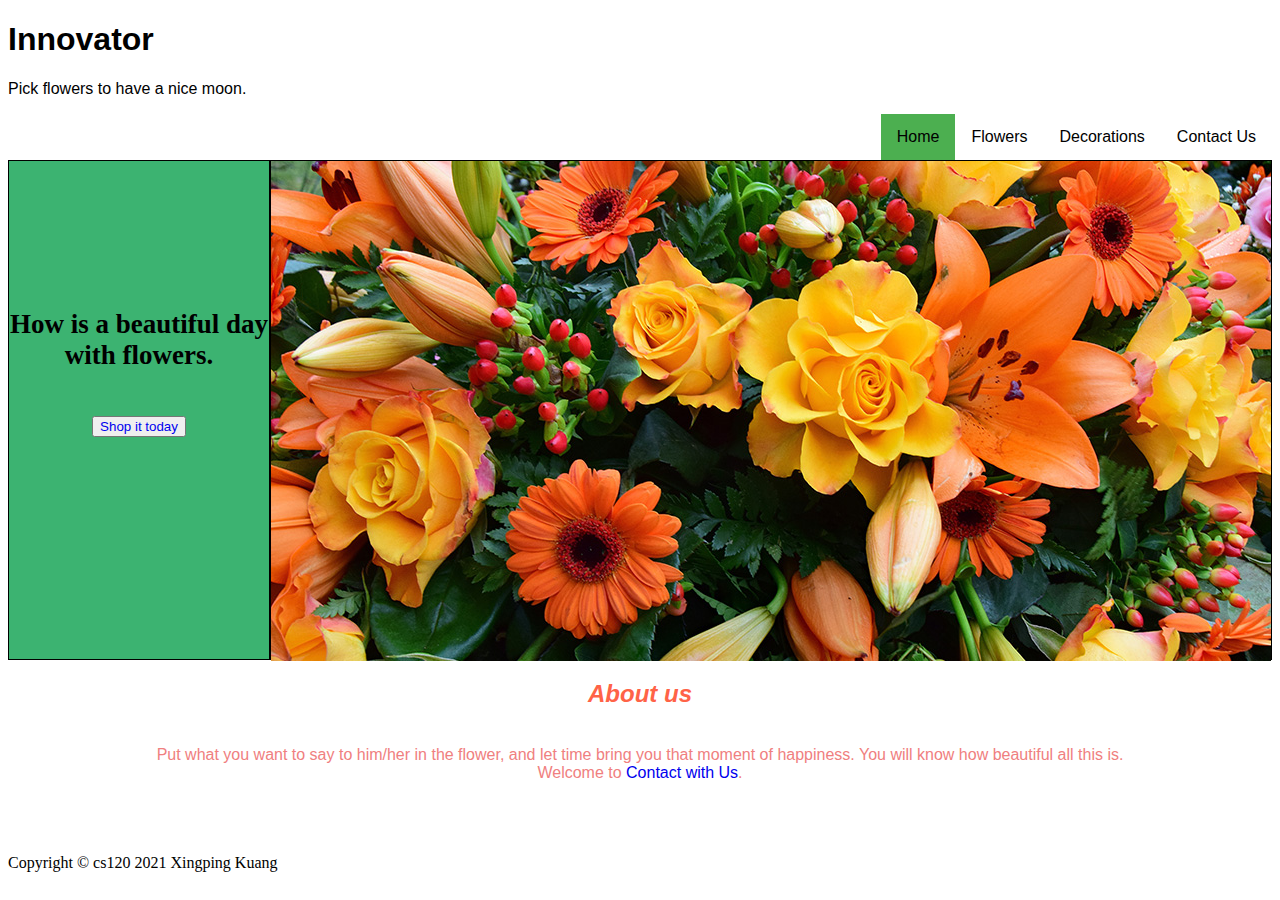
<file: index.html>
<!DOCTYPE html>
<html lang="en">
<head>
    <meta charset="UTF-8">
    <link rel="stylesheet" href="style.css">

    <meta name="viewport" content="width=device-width, initial-scale=1.0">
    <title>home</title>
    <style>
        h2 {
            text-align: center;  
        }
        section {
            text-align: center;
            font-family: -apple-system, BlinkMacSystemFont, 'Segoe UI', Roboto, Oxygen, Ubuntu, Cantarell, 'Open Sans', 'Helvetica Neue', sans-serif;
            color: lightcoral;
        }
        a {
            text-decoration: none;
        }
    </style>
</head>
<body>
    <h1>Innovator</h1>
<p>Pick flowers to have a nice moon.</p>
<ul>
    
    <li ><a href="contact.html" target="_blank">Contact Us</a></li>
    <li ><a href="decoration.html" target="_blank">Decorations</a></li>
    <li ><a href="flower.html" target="_blank">Flowers</a></li>
    <li><a class="active" href="homepag.html">Home</a></li>
</ul>
<div id="layout">
    <div id="color">
      <br><br><br><br><br><br><h2>How is a beautiful day with flowers.</h2>
      <br><button class="botton button1"><a href="flower.html">Shop it today</a ></button>
      </div>
    <div id="picture"><img src="img/flower.jpeg"></div>
</div>

<i><h2 style="font-family: 'Trebuchet MS', 'Lucida Sans Unicode', 'Lucida Grande', 'Lucida Sans', Arial, sans-serif; color: tomato;">About us</h2></i>
<br>
<section>
    Put what you want to say to him/her in the flower, and let time bring you that moment of happiness. You will know how beautiful all this is.
    <br>Welcome to <a href="contact.html">Contact with Us</a>.
</section> 
<br><br><br><br>  
</body>
<footer>
    Copyright &copy; cs120 2021 Xingping Kuang

</footer>
</html>
</file>
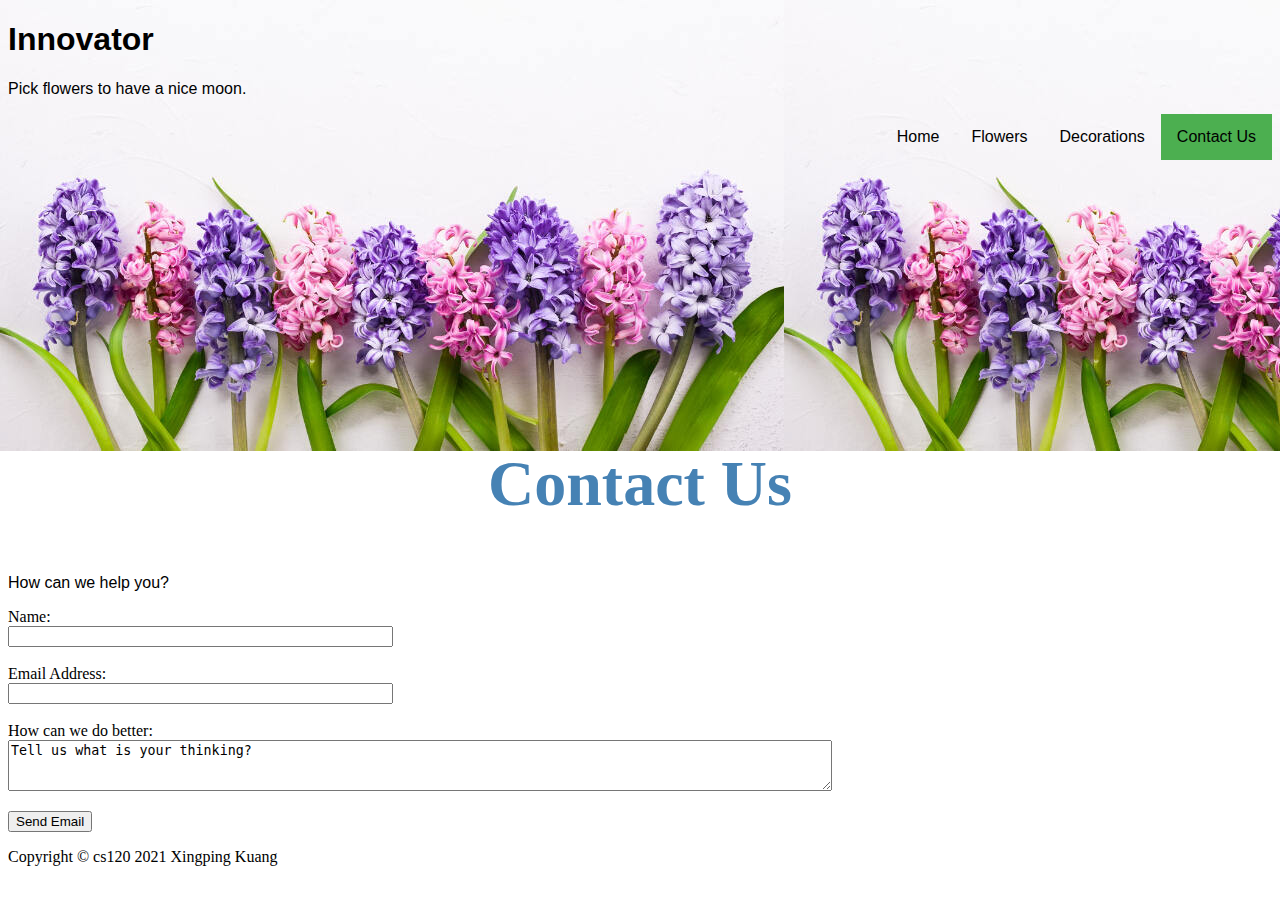
<file: contact.html>
<!DOCTYPE html>
<html lang="en">
<head>
    <meta charset="UTF-8">
    <link rel="stylesheet" href="style.css">
    <meta name="viewport" content="width=device-width, initial-scale=1.0">
    <title>Contac us</title>

<style>
    body {
        background-image: url(img/background.jpeg);
        background-repeat: repeat-x;
    }
    h2 {
        color: steelblue;
        text-align: center;
        font-family: cursive;
        font-size: 4em;
    }
</style>
</head>
<body>
    <h1>Innovator</h1>
<p>Pick flowers to have a nice moon.</p>
<ul>
    
    <li ><a class="active" ßhref="contact.html" target="_blank">Contact Us</a></li>
    <li ><a href="decoration.html" target="_blank">Decorations</a></li>
    <li ><a href="flower.html" target="_blank">Flowers</a></li>
    <li><a href="index.html">Home</a></li>
</ul>
<br><br><br><br><br><br><br><br><br><br><br><br><br>
<h2>Contact Us</h2>
<p>How can we help you?</p>
<form method="post">
    <label>Name:</label><br>
    <input id="submitter_name" type="text" size="45"><br>
    <br> <label>Email Address: </label><br>
    <input id="email_address" type="email" required size="45"><br>
    <br> <label>How can we do better: </label><br>
    <textarea id="mytextarea" name="notes" rows="3" cols="100" maxlength="300">
Tell us what is your thinking?
</textarea>
    <br>
    <p>
    <button onclick="alert('Thank you. \n We got your feedback')">Send Email</button>
    </p>
    </form>

 
</body>
<footer>
    Copyright &copy; cs120 2021 Xingping Kuang

</footer>
</html>
</file>
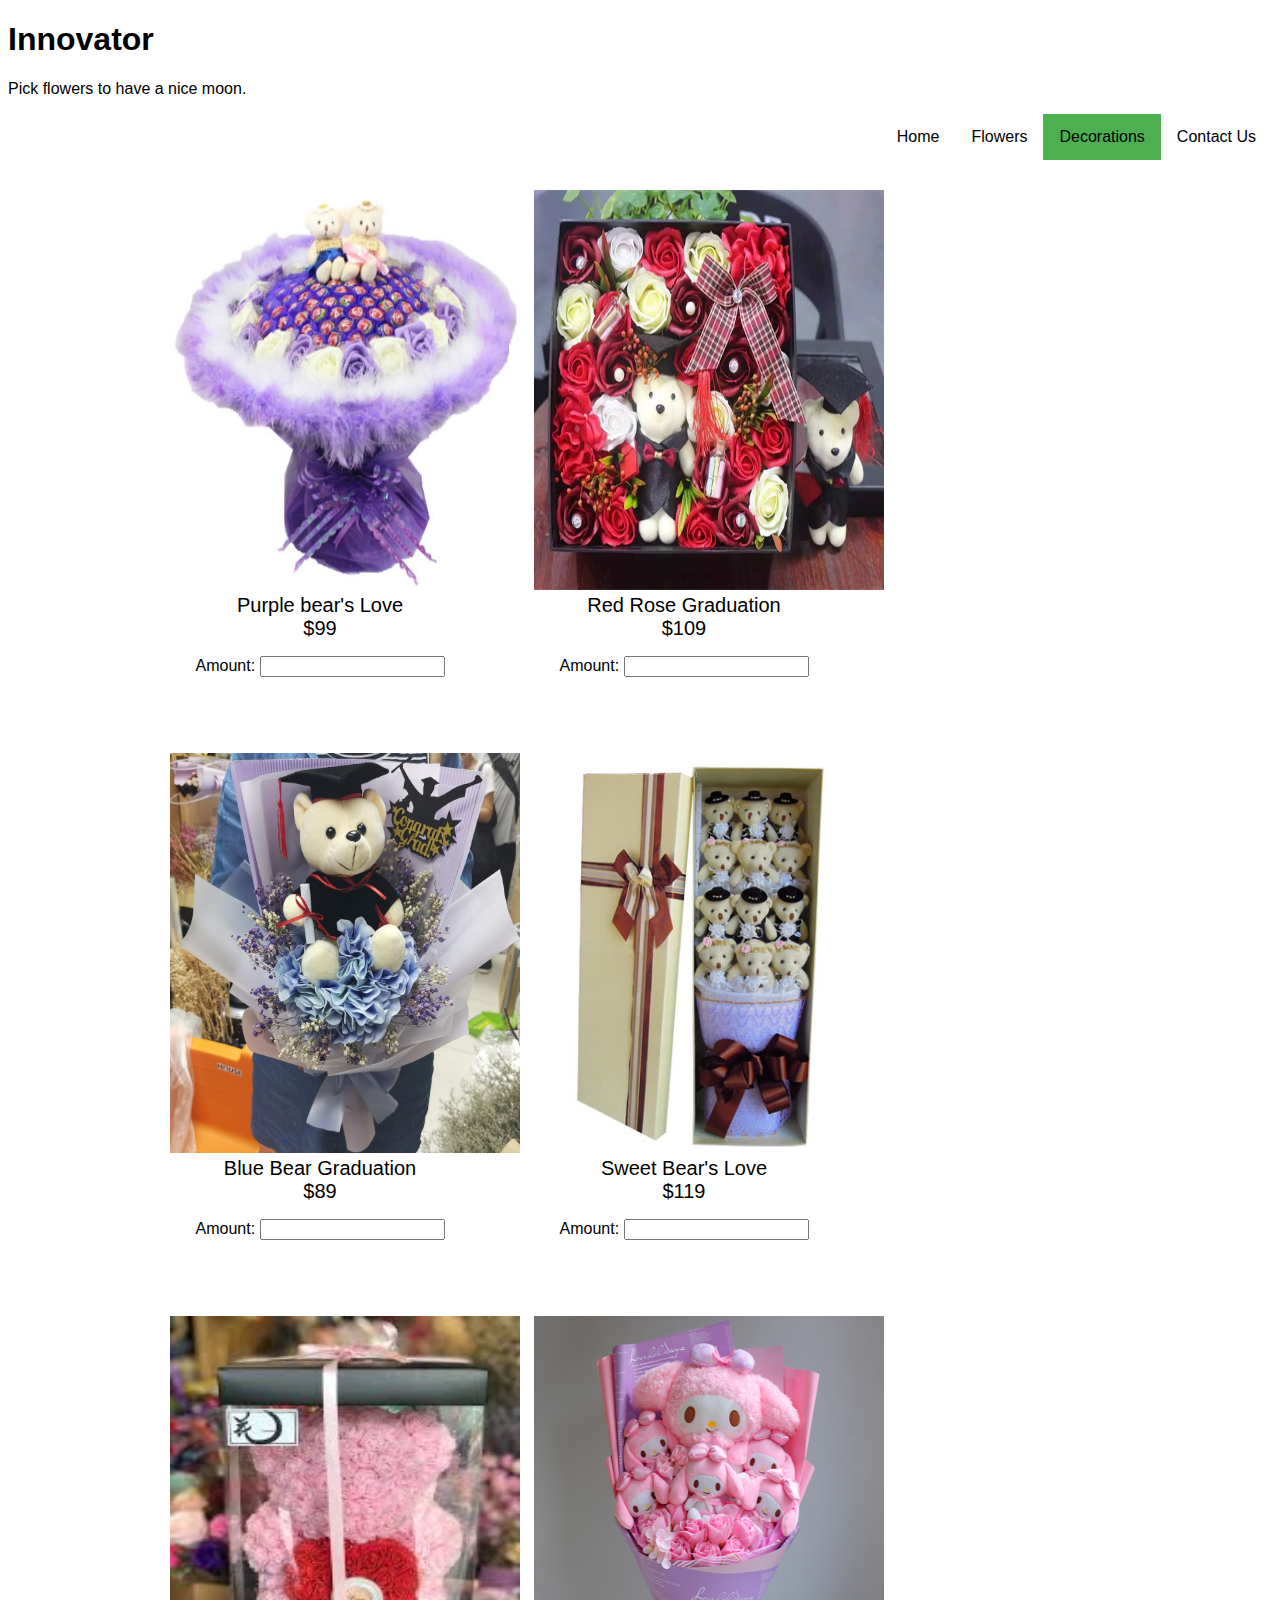
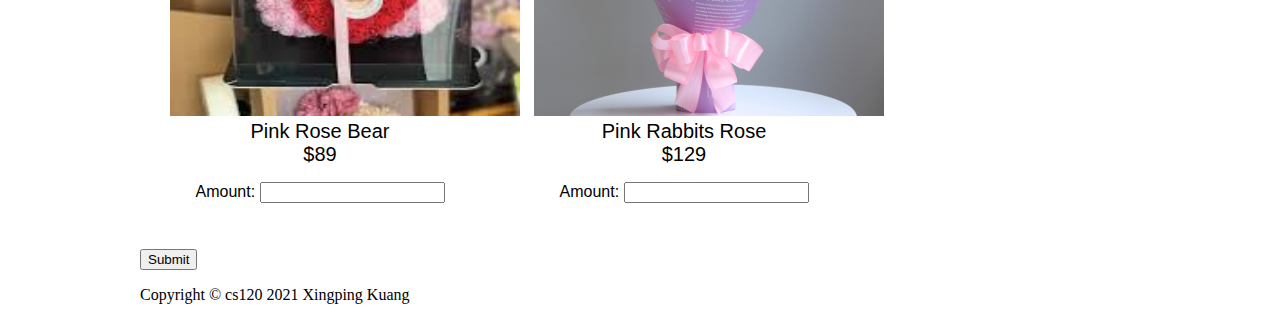
<file: decoration.html>
<!DOCTYPE html>
<html lang="en">
<head>
    <meta charset="UTF-8">
    <link rel="stylesheet" href="style.css">
    <link rel="stylesheet" href="style1.css">
    <meta name="viewport" content="width=device-width, initial-scale=1.0">
    <title>decoration</title>
</head>
<body>
    <h1>Innovator</h1>
<p>Pick flowers to have a nice moon.</p>
<ul>
    
    <li ><a href="contact.html" target="_blank">Contact Us</a></li>
    <li ><a class="active" href="decoration.html" target="_blank">Decorations</a></li>
    <li ><a href="flower.html" target="_blank">Flowers</a></li>
    <li><a href="index.html">Home</a></li>
</ul>
      
<div class="content">
    <div class="box">
        <div><img src="img/de1.jpeg" alt="purple love"></div>
        <div class="word">Purple bear's Love</div>
        <div class="word">$99</div>
        <form>
            <p>Amount: <input type = 'text' id='num1'></p>
        </form>
    </div>

    <div class="box">
        <div><img src="img/de2.jpeg" alt="Red rose"></div>
        <div class="word">Red Rose Graduation</div>
        <div class="word">$109</div>
        <form>
            <p>Amount: <input type = 'text' id='num2'></p>
        </form>
    </div>

    <div class="box">
        <div><img src="img/de3.jpeg" alt="Blue bear"></div>
        <div class="word">Blue Bear Graduation</div>
        <div class="word">$89</div>
        <form>
            <p>Amount: <input type = 'text' id='num3'></p>
        </form>
    </div>

    <div class="box">
        <div><img src="img/de4.jpeg" alt="Sweet bear"></div>
        <div class="word">Sweet Bear's Love</div>
        <div class="word">$119</div>
        <form>
            <p>Amount: <input type = 'text' id='num4'></p>
        </form>
    </div>

    <div class="box">
        <div><img src="img/de5.jpeg" alt="pink rose"></div>
        <div class="word">Pink Rose Bear</div>
        <div class="word">$89</div>
        <form>
            <p>Amount: <input type = 'text' id='num5'></p>
        </form>
    </div>
    <div class="box">
        <div><img src="img/de6.jpeg" alt="pink rose"></div>
        <div class="word">Pink Rabbits Rose</div>
        <div class="word">$129</div>
        <form>
            <p>Amount: <input type = 'text' id='num6'></p>
        </form>
    </div>
<br>
    <input type = 'submit' onclick='func1();'>
    <p id='response'></p>
    <script>
        function func1() {
            var num1 = Number(document.getElementById('num1').value);
            var num2 = Number(document.getElementById('num2').value);
            var num3 = Number(document.getElementById('num3').value);
            var num4 = Number(document.getElementById('num4').value);
            var num5 = Number(document.getElementById('num5').value);
            var num6 = Number(document.getElementById('num6').value);
             
            
            var sum = num1 * 99 + num2 * 109 + num3 * 89 + num4 * 119 + num5 * 89 + num6 * 129; 
            
            document.getElementById('response').innerHTML = "Got you! Your total is: $" + sum;
        } 
    </script>

</body>
<footer>
    Copyright &copy; cs120 2021 Xingping Kuang

</footer>
</html>
</file>
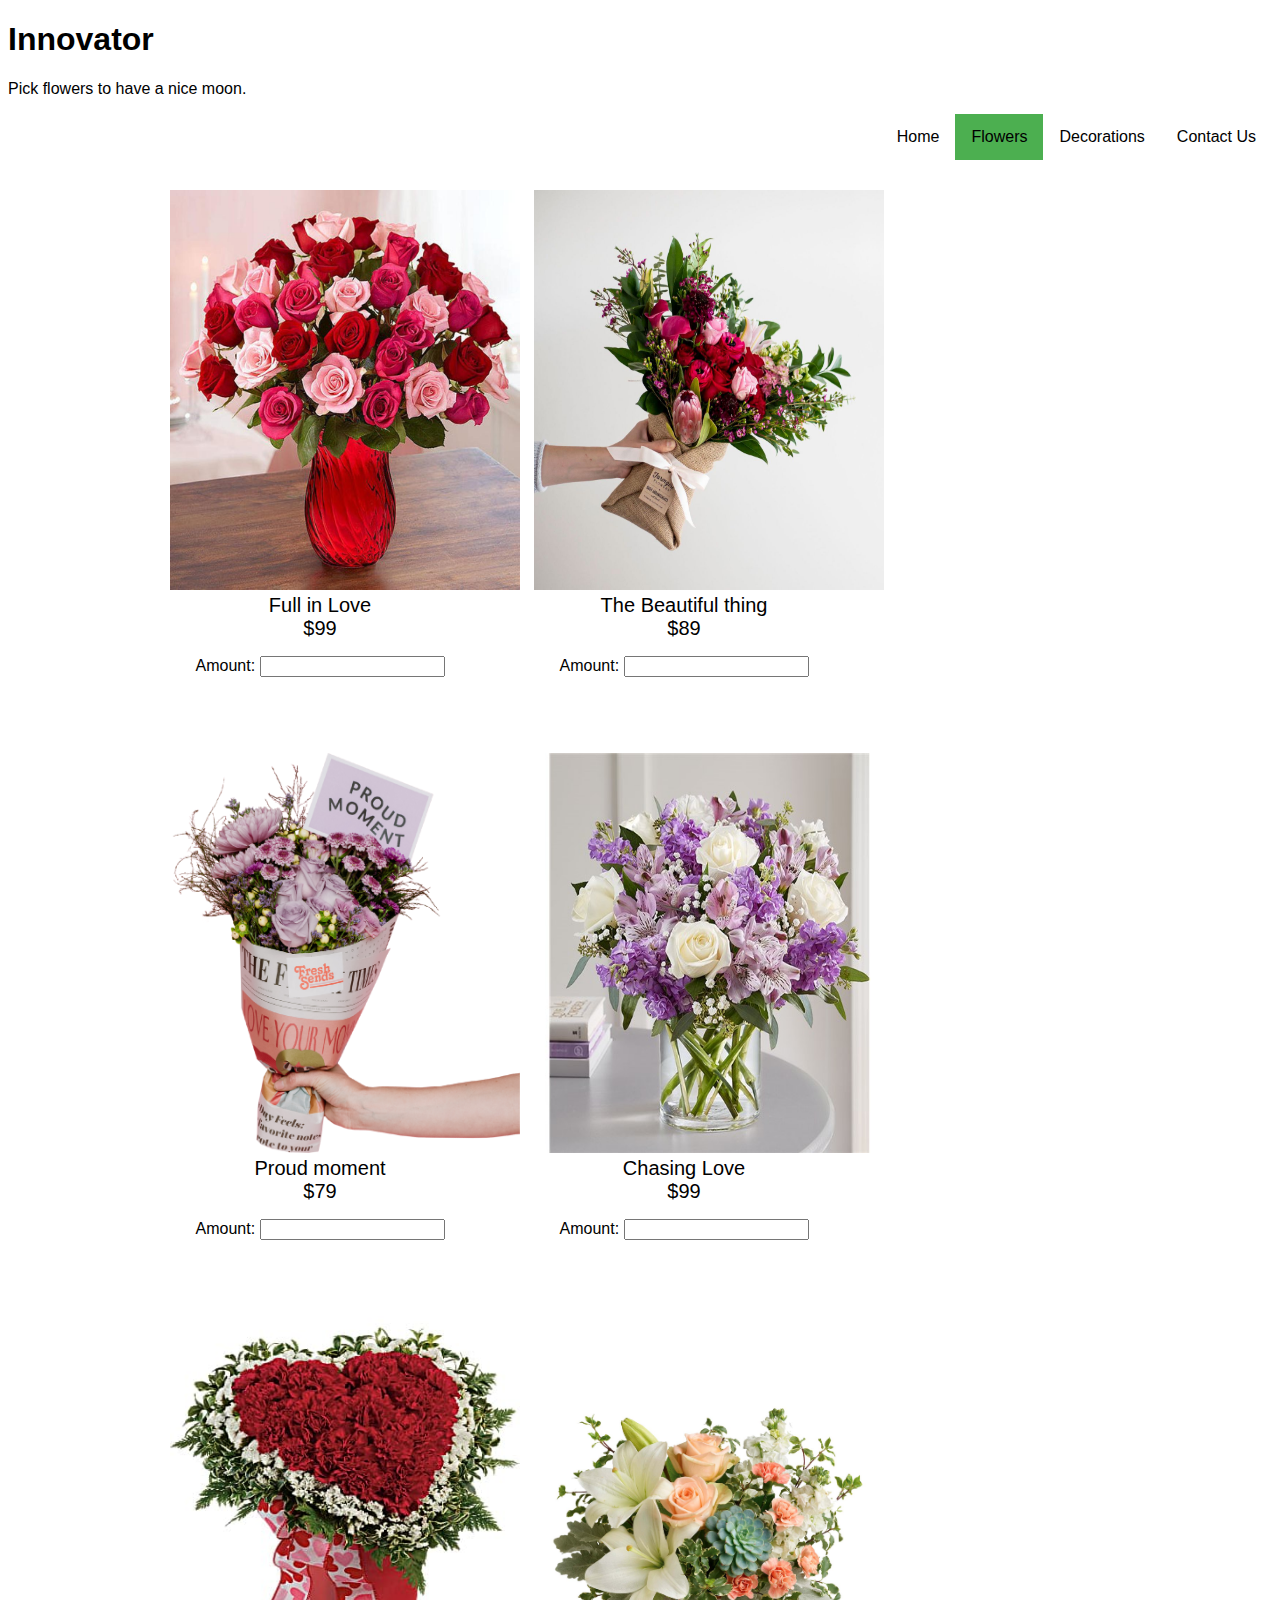
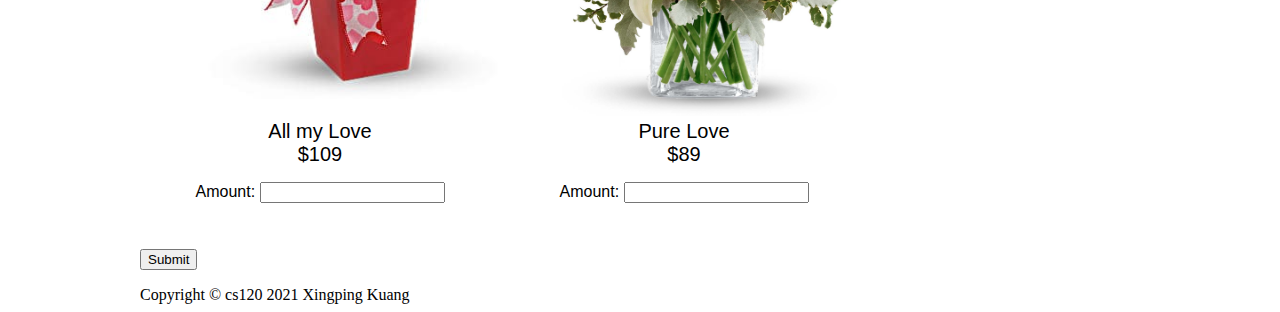
<file: flower.html>
<!DOCTYPE html>
<html lang="en">
<head>
    <meta charset="UTF-8">
    <link rel="stylesheet" href="style.css">
    <link rel="stylesheet" href="style1.css">
    <meta name="viewport" content="width=device-width, initial-scale=1.0">
    <title>Flowers</title>
</head>
<body>
    <h1>Innovator</h1>
<p>Pick flowers to have a nice moon.</p>
<ul>
    
    <li ><a href="contact.html" target="_blank">Contact Us</a></li>
    <li ><a href="decoration.html" target="_blank">Decorations</a></li>
    <li ><a class="active" href="flower.html" target="_blank">Flowers</a></li>
    <li><a href="index.html">Home</a></li>
</ul>

<div class="content">
    <div class="box">
        <div><img src="img/rose.jpeg" alt="pink & red"></div>
        <div class="word">Full in Love</div>
        <div class="word">$99</div>
        <form>
            <p>Amount: <input type = 'text' id='num1'></p>
        </form>
    </div>
    <div class="box">
        <div><img src="img/rose1.jpg" alt="beautiful thing"></div>
        <div class="word">The Beautiful thing</div>
        <div class="word">$89</div>
        <form>
            <p>Amount: <input type = 'text' id='num2'></p>
        </form>
    </div>
    <div class="box">
        <div><img src="img/rose2.png" alt="proud momnet"></div>
        <div class="word">Proud moment</div>
        <div class="word">$79</div>
        <form>
            <p>Amount: <input type = 'text' id='num3'></p>
        </form>
    </div>
    <div class="box">
        <div><img src="img/rose3.jpeg" alt="pursue love"></div>
        <div class="word">Chasing Love</div>
        <div class="word">$99</div>
        <form>
            <p>Amount: <input type = 'text' id='num4'></p>
        </form>
    </div>
    <div class="box">
        <div><img src="img/rose4.jpeg" alt="heart"></div>
        <div class="word">All my Love</div>
        <div class="word">$109</div>
        <form>
            <p>Amount: <input type = 'text' id='num5'></p>
        </form>
    </div>
    <div class="box">
        <div><img src="img/rose5.jpeg" alt="pure love"></div>
        <div class="word">Pure Love</div>
        <div class="word">$89</div>
        <form>
            <p>Amount: <input type = 'text' id='num6'></p>
        </form>
    </div>
    <br>
    <input type = 'submit' onclick='func1();'>
    <p id='response'></p>
    <script>
        function func1() {
            var num1 = Number(document.getElementById('num1').value);
            var num2 = Number(document.getElementById('num2').value);
            var num3 = Number(document.getElementById('num3').value);
            var num4 = Number(document.getElementById('num4').value);
            var num5 = Number(document.getElementById('num5').value);
            var num6 = Number(document.getElementById('num6').value);
             
            
            var sum = num1 * 99 + num2 * 89 + num3 * 79 + num4 * 99 + num5 * 109 + num6 * 89; 
            
            
            if (sum >= 200) {
            
            document.getElementById('response').innerHTML = "After $200, you have 20% off, that your total is $: " + sum * 0.8;
        }   
            else { 
                document.getElementById('response').innerHTML = 'Your total is $' + sum;
            }
        }
    </script>
    
</body>
<footer>
    Copyright &copy; cs120 2021 Xingping Kuang

</footer>
</html>
</file>
<file: style.css>
h1 {
    font-family: Verdana, Geneva, Tahoma, sans-serif;
}

p {
  font-family: 'Segoe UI', Tahoma, Geneva, Verdana, sans-serif;
}


ul {
  list-style-type: none;
  margin: 0;
  padding: 0;
  overflow: hidden;
}

li {
  float: right;
}

li a {
  display: block;
  color:black;
  font-family: Arial, Helvetica, sans-serif;
  text-align: center;
  padding: 14px 16px;
  text-decoration: none;
}

li a:hover:not(.active) {
  background-color: darkseagreen;
}

.active {
  background-color: #4CAF50;
}

#layout {
    display: grid;
    grid-template-rows: 500px;
    grid-template-columns: 1fr 1fr;
   

}
#layout div {
    border: 1px solid black;
  
}

#color {
    background-color: mediumseagreen;
    text-decoration: none;
    text-align: center;
    font-family: fantasy;
    font-size: large;
    

}
#botton1 {
    background-color: white;
    border:1px solid black;
    padding: 20px;
    text-align: center;
    display: inline-block;
    font-size: small;
    margin: 4px 2px;
    cursor: pointer;
    border-radius: 25px;
}

a {
  text-decoration: none;
}

#w2o {
  text-align: center;
  font-family: 'Segoe UI', Tahoma, Geneva, Verdana, sans-serif;
}

#link_layout {
    display: flex;
    flex-direction: row;
    margin: 1em;
}

#link_layout div {
    flex: 1 1 auto;
    
    text-align: center;

}
</file>
<file: style1.css>
.box {
            width: 300px;
            padding: 20px;
            margin: 10px;
            display: inline-block;
            vertical-align: auto;
            text-align: center;
            border-image: 1px;
            border: 0px solid white;
        }
        
        .content {
            width: 1000px;
            margin-left: auto;
            margin-right: auto;
            border: black;
        }
        .word {
            font-family: Verdana, Geneva, Tahoma, sans-serif;
            font-size: 20px;
        }
        img {
            width: 350px;
            height: 400px;
        }
</file>
